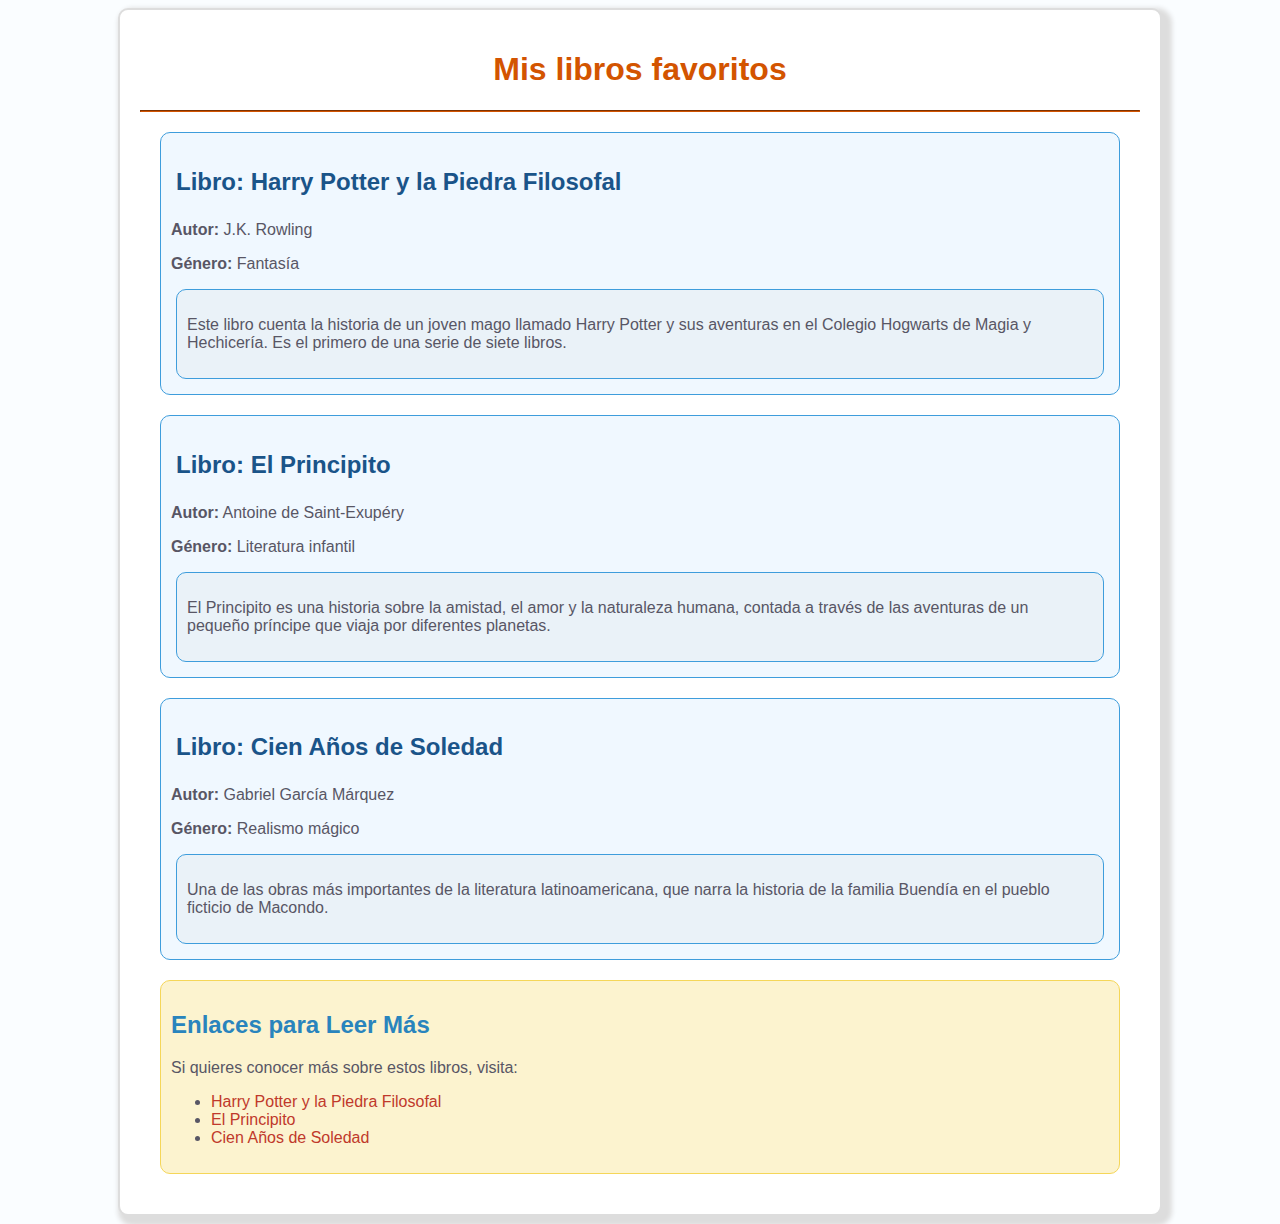
<file: trabajo1.html>
<!DOCTYPE html>
<html lang="en">
<head>
    <meta charset="UTF-8">
    <meta name="viewport" content="width=device-width, initial-scale=1.0">
    <title>Galería de libros favoritos</title>
    <link rel="stylesheet" href=./styles1.css>
</head>
<body>
    <div class="principal">
        <h1>Mis libros favoritos</h1>
        <hr>
        <div class="libro">
            <h2 class="nombre">Libro: Harry Potter y la Piedra Filosofal</h2>
            <p><strong> Autor:</strong> J.K. Rowling</p>
            <p><strong> Género:</strong> Fantasía</p>
        <div class="info">
                <p>
                    Este libro cuenta la historia de un joven mago llamado Harry Potter y sus aventuras
                    en el Colegio Hogwarts de Magia y Hechicería. Es el primero de una serie de siete
                    libros.
                </p>
            </div>
        </div>
        <div class="libro">
            <h2 class="nombre">Libro: El Principito</h2>
            <p><strong> Autor:</strong> Antoine de Saint-Exupéry</p>
            <p><strong> Género:</strong>  Literatura infantil</p>
            <div class="info">
                <p>
                    El Principito es una historia sobre la amistad, el amor y la naturaleza humana,
                    contada a través de las aventuras de un pequeño príncipe que viaja por diferentes
                    planetas.
                </p>
            </div>
        </div>
        <div class="libro">
            <h2 class="nombre">Libro: Cien Años de Soledad</h2>
            <p><strong> Autor:</strong> Gabriel García Márquez</p>
            <p><strong> Género:</strong>  Realismo mágico</p>
            <div class="info">
                <p>
                    Una de las obras más importantes de la literatura latinoamericana, que narra la
                    historia de la familia Buendía en el pueblo ficticio de Macondo.
                </p>
            </div>
        </div>
        <div class="enlace">
            <h2 class="TIT2">Enlaces para Leer Más</h2>
            <p>Si quieres conocer más sobre estos libros, visita:</p>
            <ul>
                <li class="links"><a href="https://es.wikipedia.org/wiki/Harry_Potter_y_la_piedra_filosofal">Harry Potter y la Piedra Filosofal</a></li>
                <li class="links"><a href="https://es.wikipedia.org/wiki/El_principito"> El Principito</a></li>
                <li class="links"><a href="https://es.wikipedia.org/wiki/Cien_a%C3%B1os_de_soledad"> Cien Años de Soledad</a></li>
            </ul>
        </div>
    </div>
</body>
</html>
</file>
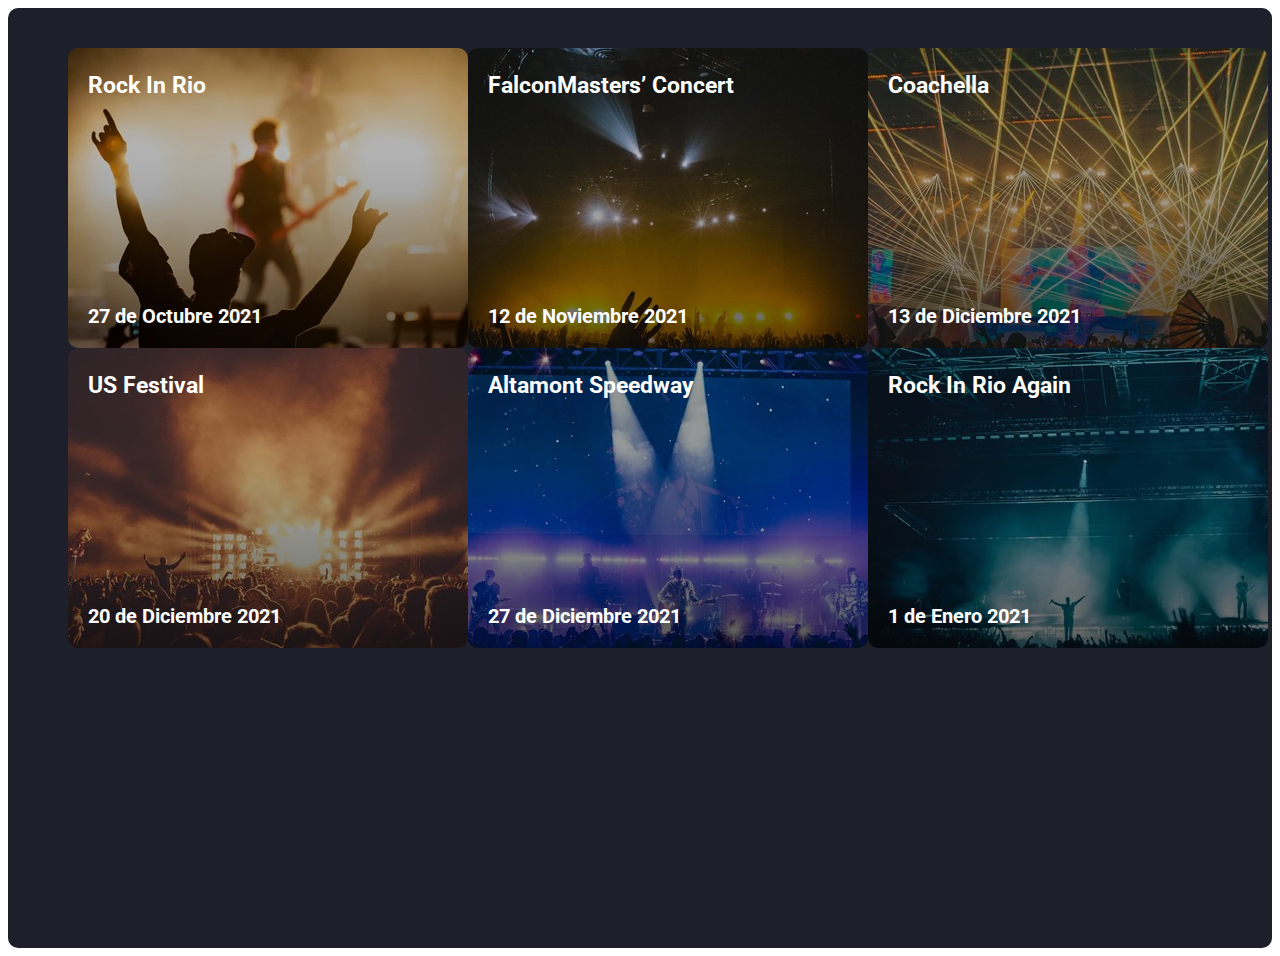
<file: trabajo2.html>
<!DOCTYPE html>
<html lang="en">
<head>
	<meta charset="UTF-8">
	<meta http-equiv="X-UA-Compatible" content="IE=edge">
	<meta name="viewport" content="width=device-width, initial-scale=1.0">
	<link rel="preconnect" href="https://fonts.googleapis.com">
	<link rel="preconnect" href="https://fonts.gstatic.com" crossorigin>
	<link href="https://fonts.googleapis.com/css2?family=Roboto:wght@400;700&display=swap" rel="stylesheet"> 
	<link rel="stylesheet" href=./styles2.css>
	<title>Flexbox vs CSS Grid</title>
</head>
<body>
	<div class="contenedor">

		<div class="contenedor-conciertos">

			<div class="card" style="background-image: url('./1.jpeg')">
				<div class="textos">
					<h3>Rock In Rio</h3>
					<p>27 de Octubre 2021</p>
				</div>
			</div>

			<div class="card" style="background-image: url('./2.jpeg')">
				<div class="textos">
					<h3>FalconMasters’ Concert</h3>
					<p>12 de Noviembre 2021</p>
				</div>
			</div>

			<div class="card" style="background-image: url('./3.jpeg')">
				<div class="textos">
					<h3>Coachella</h3>
					<p>13 de Diciembre 2021</p>
				</div>
			</div>

			<div class="card" style="background-image: url('./4.jpeg')">
				<div class="textos">
					<h3>US Festival</h3>
					<p>20 de Diciembre 2021</p>
				</div>
			</div>

			<div class="card" style="background-image: url('./5.jpeg')">
				<div class="textos">
					<h3>Altamont Speedway</h3>
					<p>27 de Diciembre 2021</p>
				</div>
			</div>

			<div class="card" style="background-image: url('./6.jpeg')">
				<div class="textos">
					<h3>Rock In Rio Again</h3>
					<p>1 de Enero 2021</p>
				</div>
			</div>

		</div>

		<div class="banner" style="background-image: url('./banner.jpeg')">
			<h3>Rock Legends 2021</h3>
			<ul class="lista">
				<li>Guns N' Roses</li>
				<li>AC/DC</li>
				<li>Motley Crue</li>
				<li>The Cult</li>
				<li>Poison</li>
				<li>Def Leppard</li>
			</ul>
			<button class="boton">Comprar Boletos</button>
		</div>
	</div>
</body>
</html>
</file>
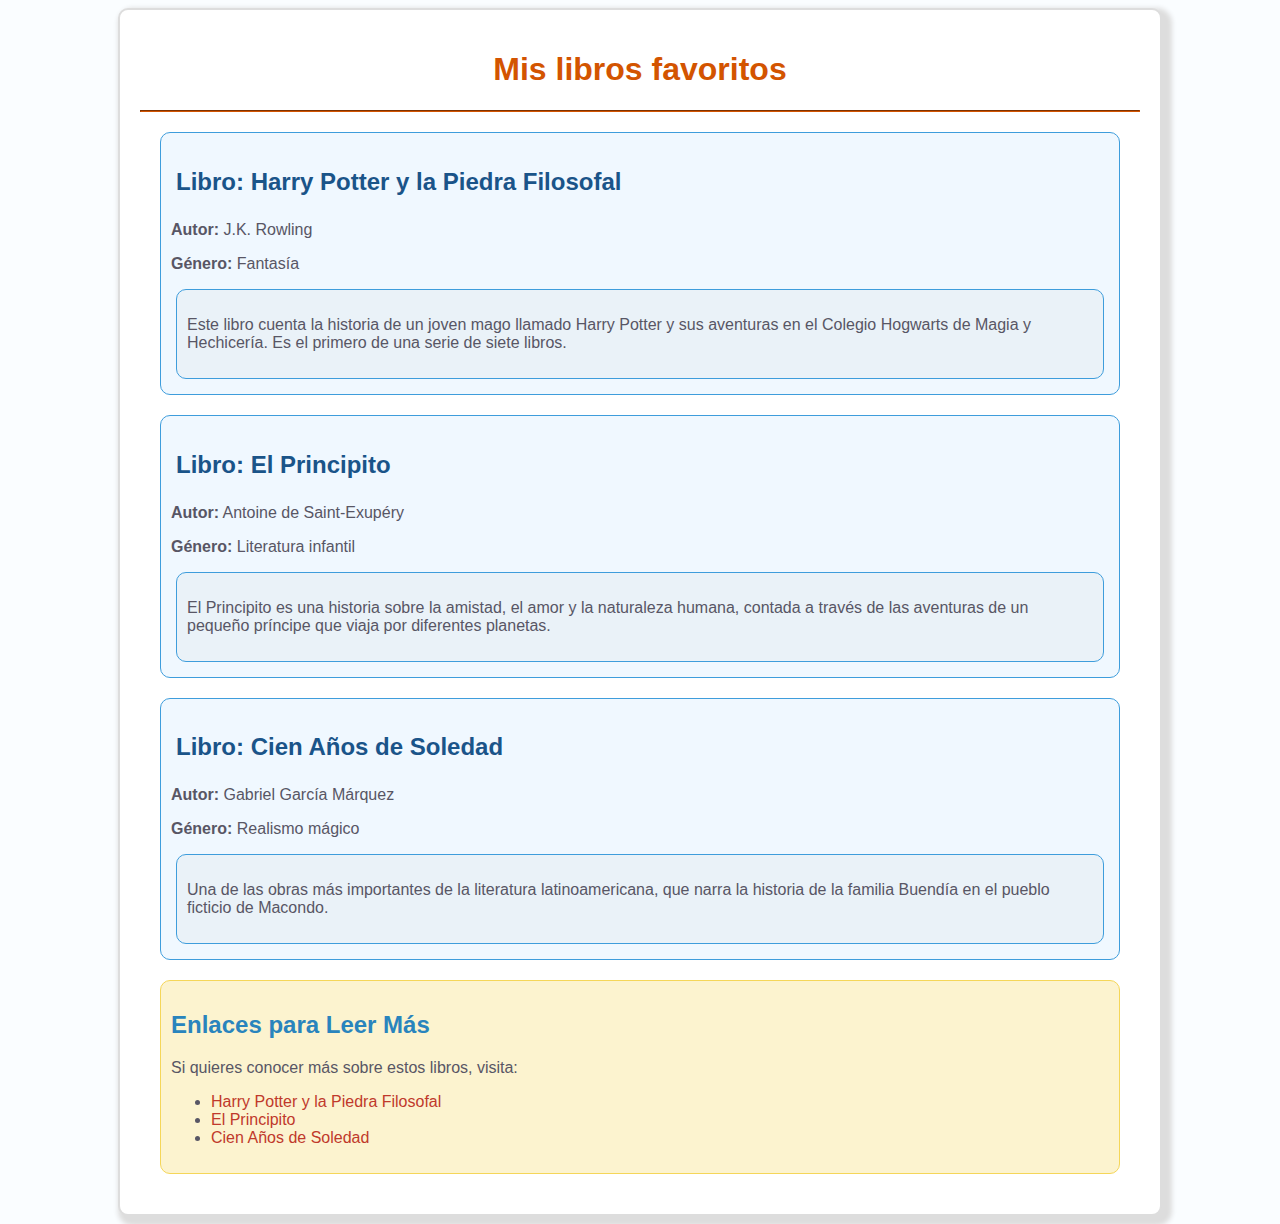
<file: Libros/trabajo1.html>
<!DOCTYPE html>
<html lang="en">
<head>
    <meta charset="UTF-8">
    <meta name="viewport" content="width=device-width, initial-scale=1.0">
    <title>Galería de libros favoritos</title>
    <link rel="stylesheet" href=./styles1.css>
</head>
<body>
    <div class="principal">
        <h1>Mis libros favoritos</h1>
        <hr>
        <div class="libro">
            <h2 class="nombre">Libro: Harry Potter y la Piedra Filosofal</h2>
            <p><strong> Autor:</strong> J.K. Rowling</p>
            <p><strong> Género:</strong> Fantasía</p>
        <div class="info">
                <p>
                    Este libro cuenta la historia de un joven mago llamado Harry Potter y sus aventuras
                    en el Colegio Hogwarts de Magia y Hechicería. Es el primero de una serie de siete
                    libros.
                </p>
            </div>
        </div>
        <div class="libro">
            <h2 class="nombre">Libro: El Principito</h2>
            <p><strong> Autor:</strong> Antoine de Saint-Exupéry</p>
            <p><strong> Género:</strong>  Literatura infantil</p>
            <div class="info">
                <p>
                    El Principito es una historia sobre la amistad, el amor y la naturaleza humana,
                    contada a través de las aventuras de un pequeño príncipe que viaja por diferentes
                    planetas.
                </p>
            </div>
        </div>
        <div class="libro">
            <h2 class="nombre">Libro: Cien Años de Soledad</h2>
            <p><strong> Autor:</strong> Gabriel García Márquez</p>
            <p><strong> Género:</strong>  Realismo mágico</p>
            <div class="info">
                <p>
                    Una de las obras más importantes de la literatura latinoamericana, que narra la
                    historia de la familia Buendía en el pueblo ficticio de Macondo.
                </p>
            </div>
        </div>
        <div class="enlace">
            <h2 class="TIT2">Enlaces para Leer Más</h2>
            <p>Si quieres conocer más sobre estos libros, visita:</p>
            <ul>
                <li class="links"><a href="https://es.wikipedia.org/wiki/Harry_Potter_y_la_piedra_filosofal">Harry Potter y la Piedra Filosofal</a></li>
                <li class="links"><a href="https://es.wikipedia.org/wiki/El_principito"> El Principito</a></li>
                <li class="links"><a href="https://es.wikipedia.org/wiki/Cien_a%C3%B1os_de_soledad"> Cien Años de Soledad</a></li>
            </ul>
        </div>
    </div>
</body>
</html>
</file>
